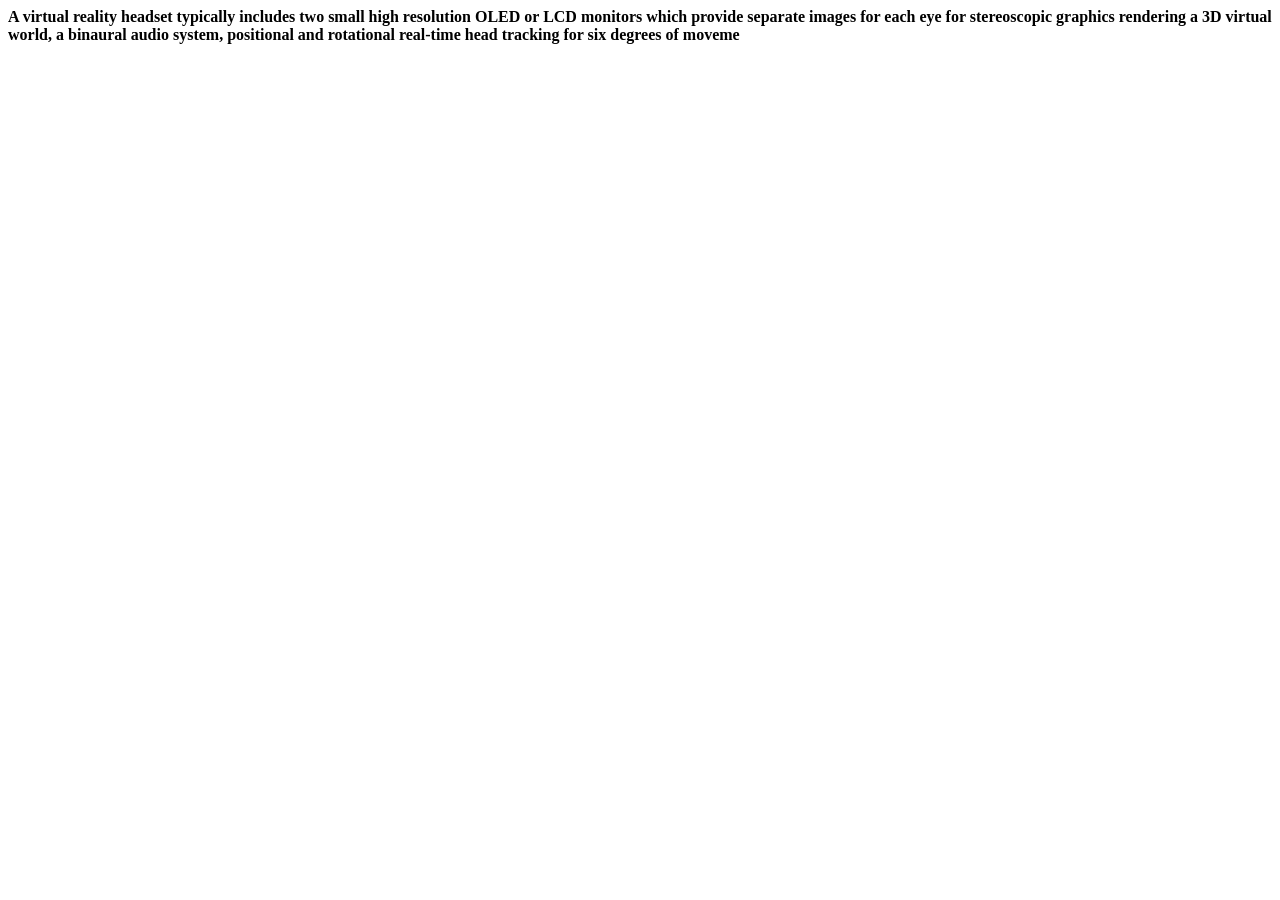
<file: computer.html>
<html>
<head>
<body>

<h4>



A virtual reality headset typically includes two small high resolution OLED or LCD 
monitors which provide separate images for each eye for stereoscopic graphics rendering 
a 3D virtual world, a binaural audio system, positional and rotational real-time head tracking for six degrees of moveme
</h4>
</head>
</body>
</html>
</file>
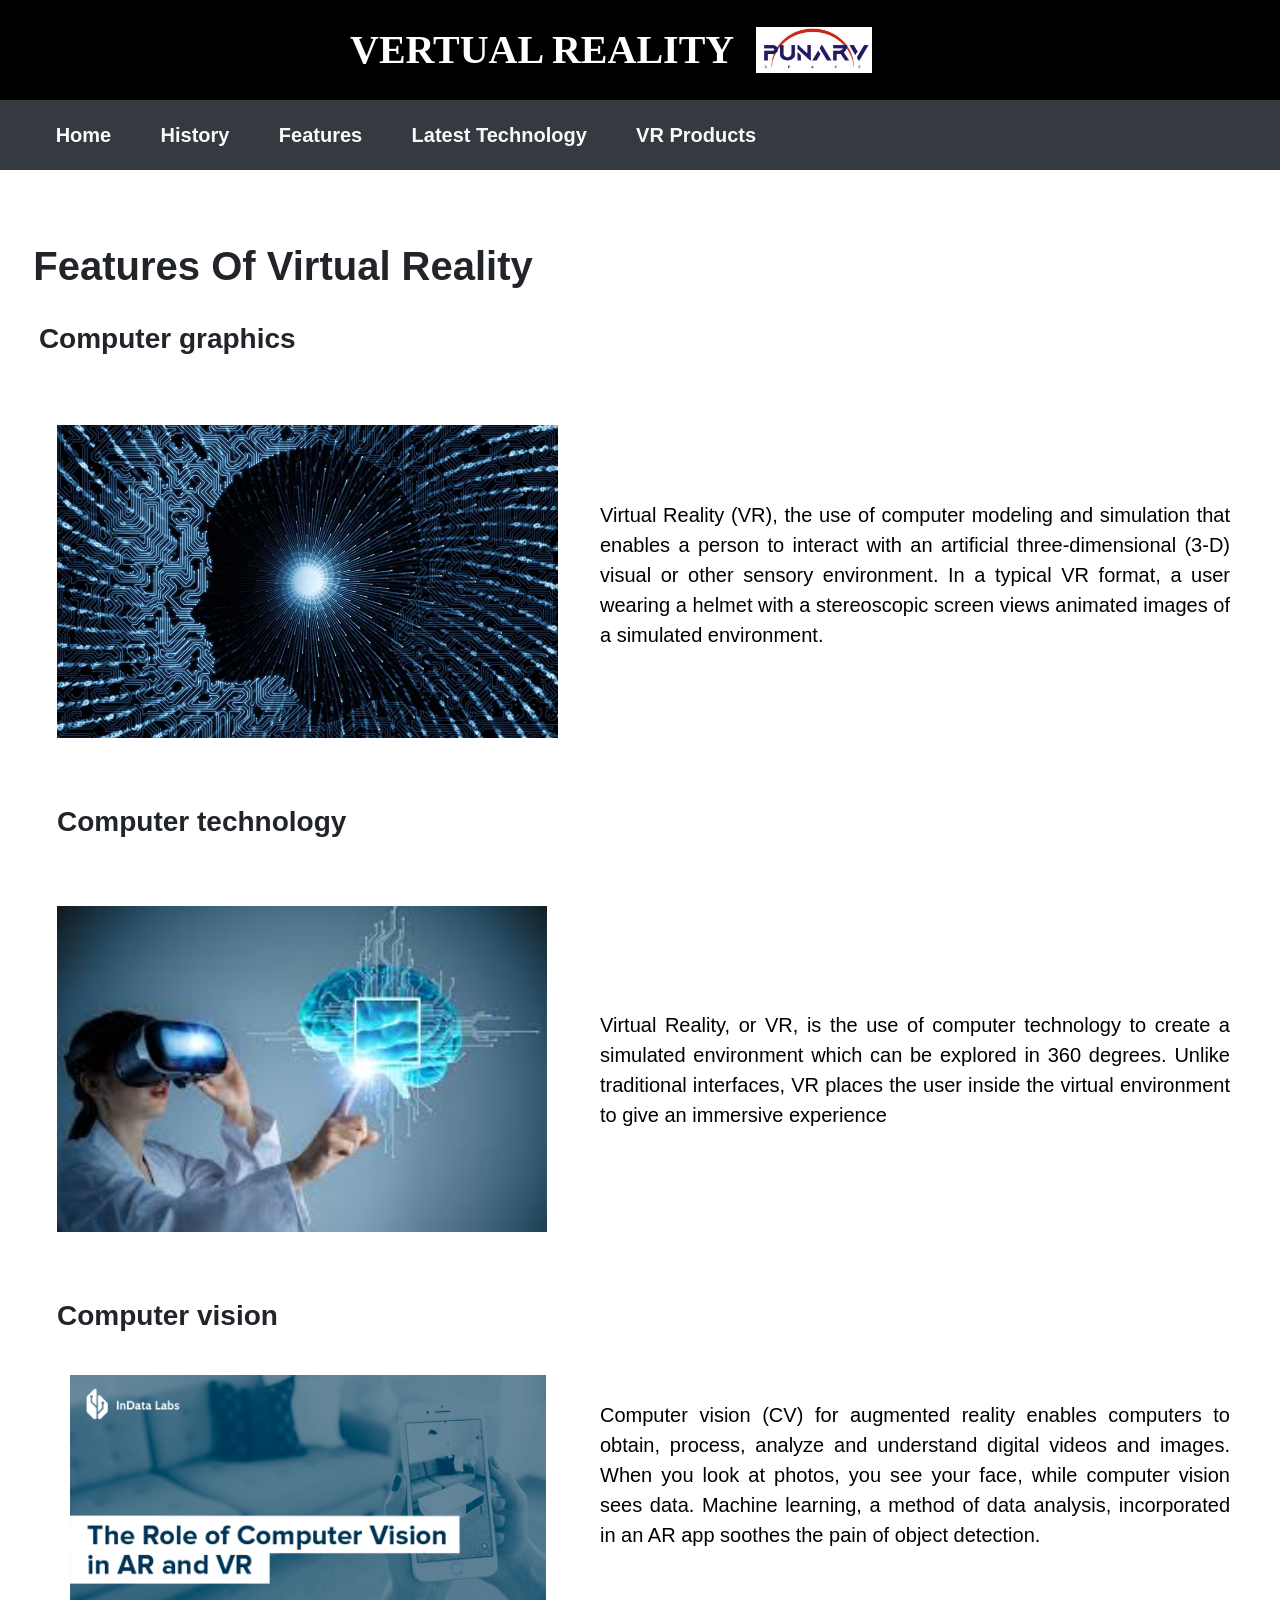
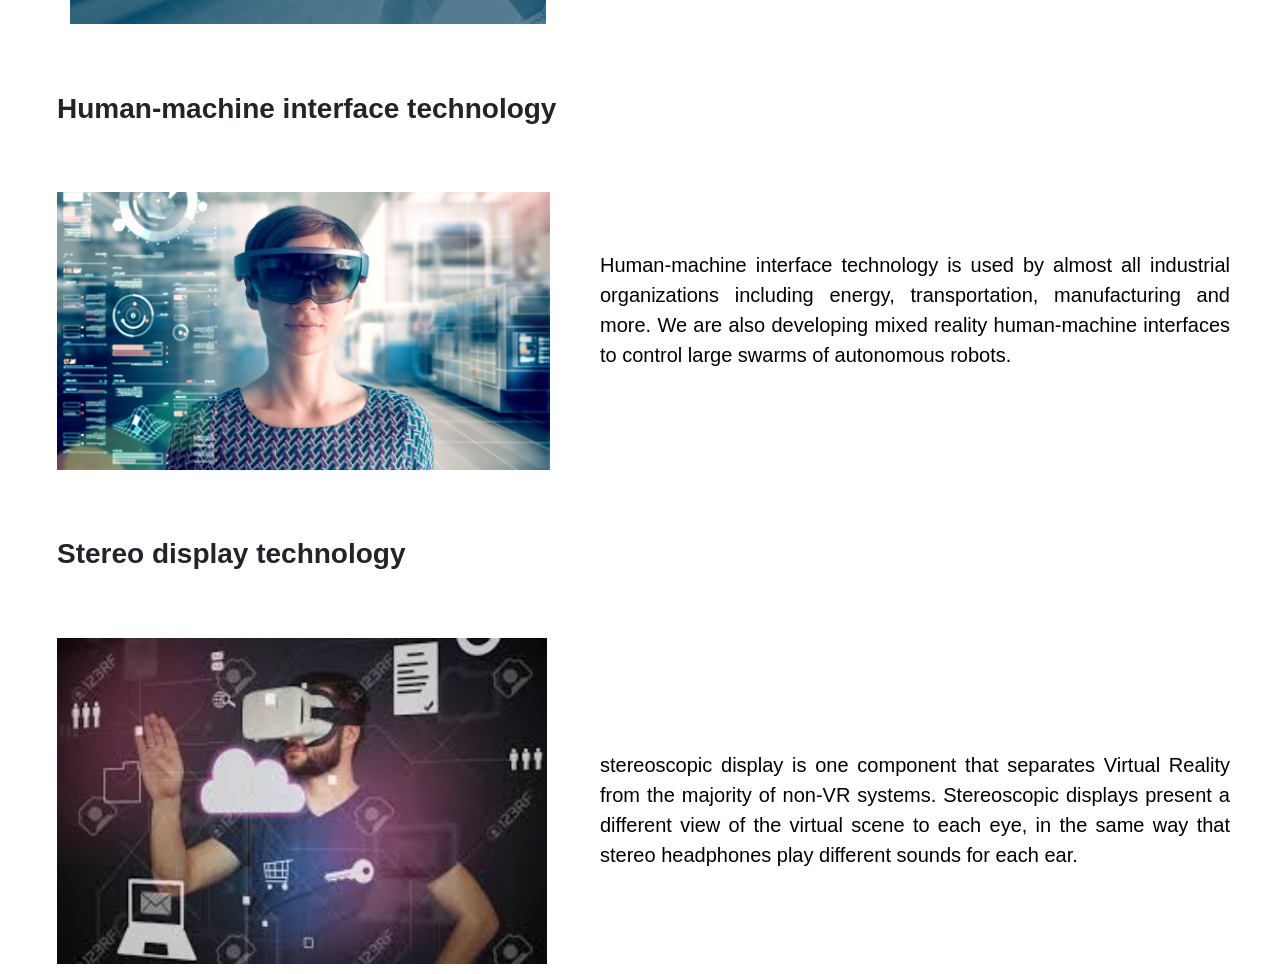
<file: features.html>
<!DOCTYPE html>
<html>
	<head>
	<link rel="stylesheet" href="https://maxcdn.bootstrapcdn.com/bootstrap/4.5.2/css/bootstrap.min.css">

<!-- jQuery library -->
<script src="https://ajax.googleapis.com/ajax/libs/jquery/3.5.1/jquery.min.js"></script>

<!-- Popper JS -->

<!-- Latest compiled JavaScript -->
<script async src="//jsfiddle.net/k23jr7xb/embed/html,css,result/"></script>
<script src="https://maxcdn.bootstrapcdn.com/bootstrap/4.5.2/js/bootstrap.min.js"></script>
<!--<link rel="stylesheet" href="https://cdnjs.cloudflare.com/ajax/libs/font-awesome/4.7.0/css/font-awesome.min.css">
--><link rel="stylesheet" href="design.css">

		<title>Punarvspace Interns</title>
		<meta charset="UTF-8">
		<meta name="viewport" content="width=device-width,initial-scale=1.0">
		
	</head>
	<body>
		<div class="header">
		
		<label id="text" ><b>VERTUAL REALITY</b></label>

			<img id="logo" src="logo1.png" >
			
		
		</div>
		
	
		
	<nav class="navbar navbar-expand-lg sticky bg-dark">
  <div class="container-fluid">
    <!--<a class="active" href="E:\internship\project\vr\index.html">&nbsp&nbsp HOME &nbsp&nbsp</a>
 -->
 <div class="f">
	<div class="collapse navbar-collapse" id="navbarNavDropdown">
      <ul class="navbar-nav">
        <li class="nav-item">
          <a class="nav-link text-light" href="index.html">&nbsp&nbsp Home
		  &nbsp&nbsp </a>
        </li>
        <li class="nav-item">
          <a class="nav-link text-light" href="history.html">&nbsp&nbsp History
		  &nbsp&nbsp </a>
        </li>
        <li class="nav-item">
          <a class="nav-link text-light" href="features.html">&nbsp&nbsp 
		Features &nbsp&nbsp</a>
        </li>
		<a class="nav-link text-light " aria-current="page" href="latest.html">		
		  &nbsp&nbsp Latest Technology &nbsp&nbsp</a>
        </li>
         <li class="nav-item">
          <a class="nav-link text-light" href="products.html">&nbsp&nbsp VR Products
		  &nbsp&nbsp</a>
        </li>
  &nbsp&nbsp&nbsp&nbsp&nbsp&nbsp&nbsp&nbsp&nbsp&nbsp&nbsp&nbsp&nbsp&nbsp&nbsp&nbsp&nbsp&nbsp&nbsp&nbsp&nbsp&nbsp&nbsp&nbsp&nbsp&nbsp&nbsp&nbsp
  &nbsp&nbsp&nbsp&nbsp
    &nbsp&nbsp<a href="#" class="fa fa-twitter"></a>&nbsp&nbsp
   &nbsp&nbsp<a href="#" class="fa fa-facebook"></a>&nbsp&nbsp
	&nbsp&nbsp<a href="#" class="fa fa-google"></a>&nbsp&nbsp
	&nbsp&nbsp<a href="#" class="fa fa-youtube"></a>&nbsp&nbsp
	&nbsp&nbsp<a href="#" class="fa fa-linkedin"></a>&nbsp&nbsp
	
</div>
</div>
</div>
</nav>


<div class="hesdfont">
<br><br><br>
<div>
<h1><b>&nbsp&nbsp Features Of Virtual Reality</b></h1>
<br>
<h3><b>&nbsp&nbsp&nbsp&nbsp Computer graphics</b></h3>
<div class="row">
  <div class="column ">
    &nbsp&nbsp <img src="p1.png" alt="" style="width:100%; margin-top:35px;" >
<div style="position:absolute; left:600px; top:500px;">
	<div class="feature1">
	<p style="font-size:20px;">Virtual Reality (VR), the use of computer modeling and simulation that enables 
	a person to interact with an artificial three-dimensional (3-D) visual or other sensory environment. 
	In a typical VR format, a user wearing a helmet with 
	a stereoscopic screen views animated images of a simulated environment.</p>
</div>
</div>
	</div> 

<h3><b><br>
<br>Computer technology</h3></b>

  <div class="column ">
    &nbsp&nbsp <img src="p2.png" alt="" style="width:170%; margin-top:35px;" >
<div style="position:absolute; left:600px; top:1010px;">
	<div class="feature1">
	<p>Virtual Reality, or VR, is the use of computer technology to create a simulated
	environment which can be explored in 360 degrees. 
	Unlike traditional interfaces, VR places the user inside the virtual environment to give an immersive experience</p>
</div>
</div>
</div>


<h3><b><br>
<br>Computer vision</h3></b>

  <div class="column ">
    &nbsp&nbsp <img src="p3.png" alt="" style="width:95%; margin-top:35px;" >
<div style="position:absolute; left:600px; top:1400px;">
	<div class="feature1">
	<p>Computer vision (CV) for augmented reality enables 
		computers to obtain, 
	process, analyze and understand digital videos and images. 
	When you look at photos, you see your face, while computer vision sees data. 
	Machine learning, a method of data analysis, incorporated in an AR app soothes 
	the pain of object detection.</p>
</div>
</div>
</div>

<h3><b><br>
<br>Human-machine interface technology</h3></b>

  <div class="column ">
    &nbsp&nbsp <img src="p4.png" alt="" style="width:100%; margin-top:35px;" >
<div style="position:absolute; left:600px; top:1850px;">
	<div class="feature1">
	<p>Human-machine interface technology is used by almost all industrial organizations including energy,
	transportation, manufacturing and more. We are also developing mixed reality human-machine interfaces to
	control large swarms of autonomous robots.</p>
</div>
</div>
</div>

<h3><b><br>
<br>Stereo display technology</h3></b>

  <div class="column ">
    &nbsp&nbsp <img src="p5.png" alt="" style="width:170%; margin-top:35px;" >
<div style="position:absolute; left:600px; top:2350px;">
	<div class="feature1">
	<p> stereoscopic display is one component that separates Virtual Reality from 
	the majority of non-VR systems. Stereoscopic displays present a different view of
	the virtual scene to each eye, in the same way that stereo headphones play different sounds for each ear.</p>
</div>
</div>
</div>
</div>
</div>

<style>
	.row {
	  flex-wrap: wrap;
	  flex-wrap: wrap;
	  padding: 0 47px;
	  margin:10px;
	  margin-bottom:10px;
	  width:595px;
	  
	}
	</style>

</head> 
</body>
</html>
</file>
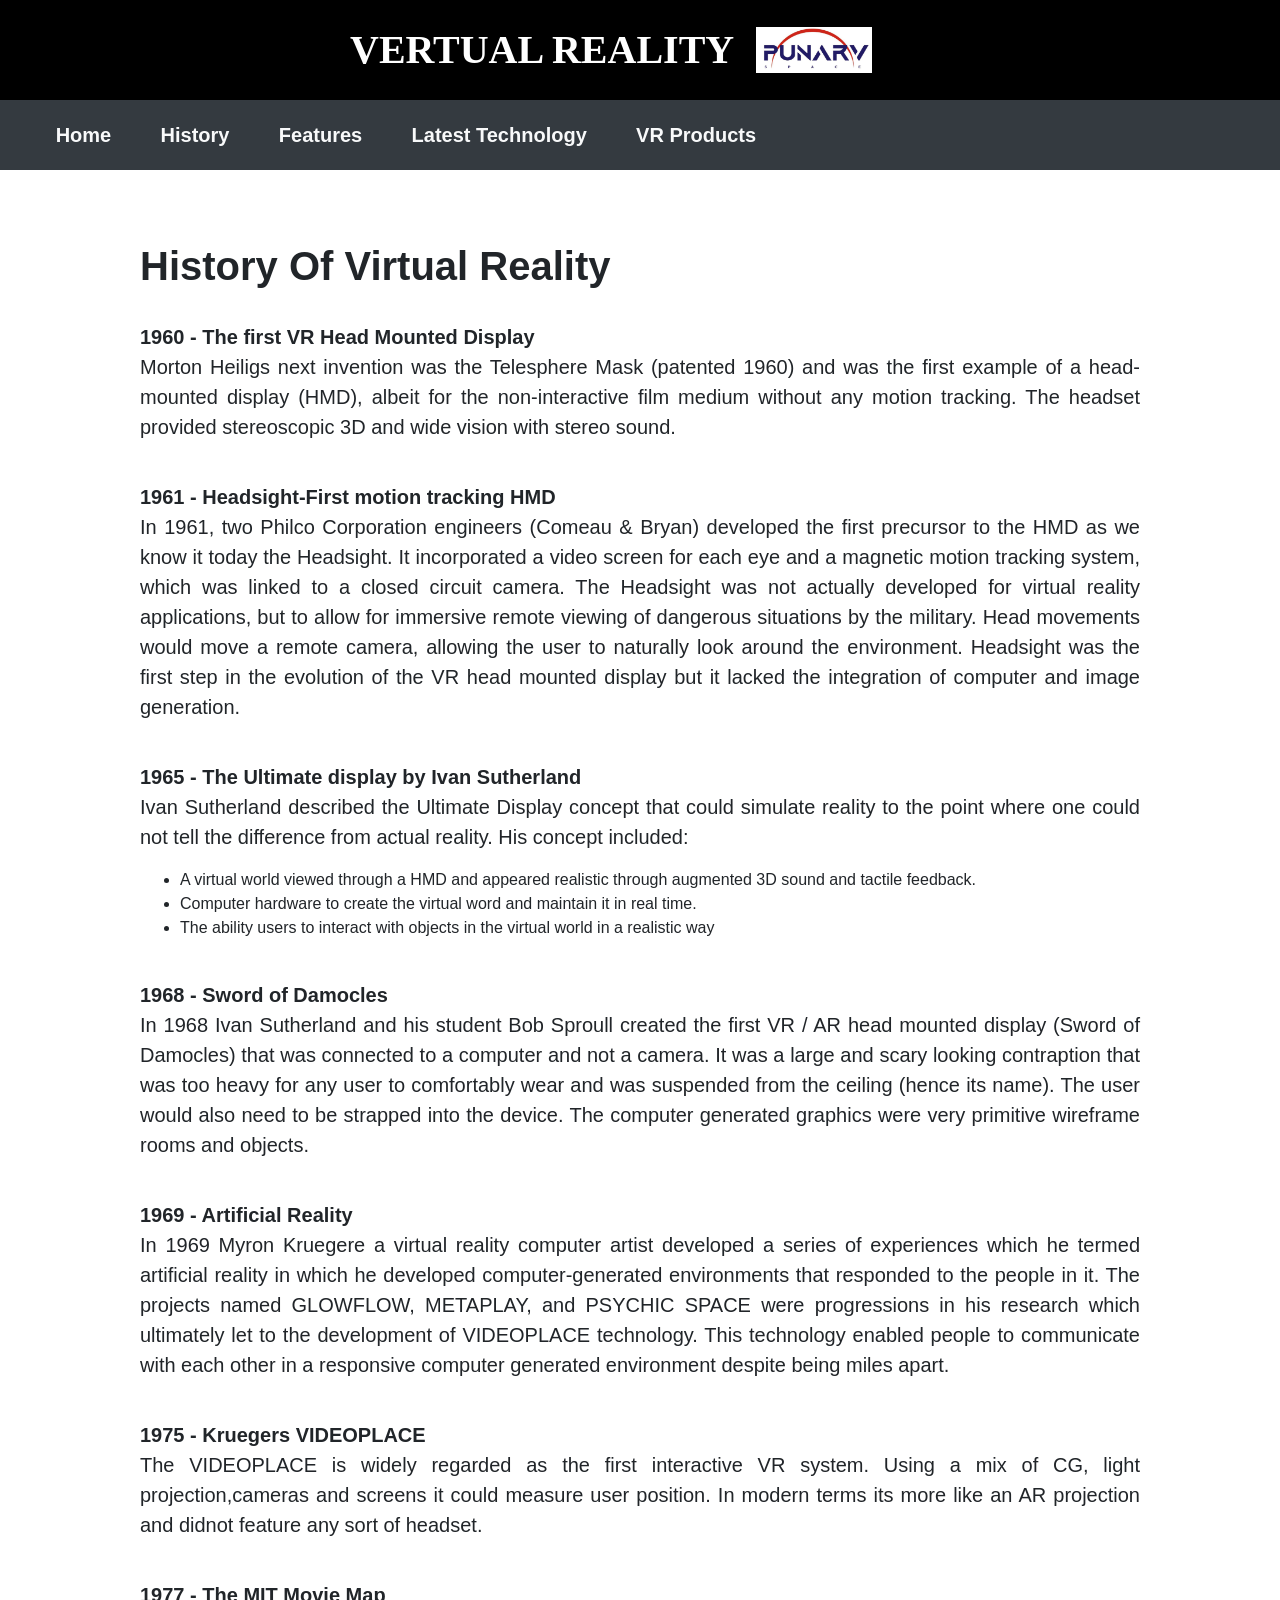
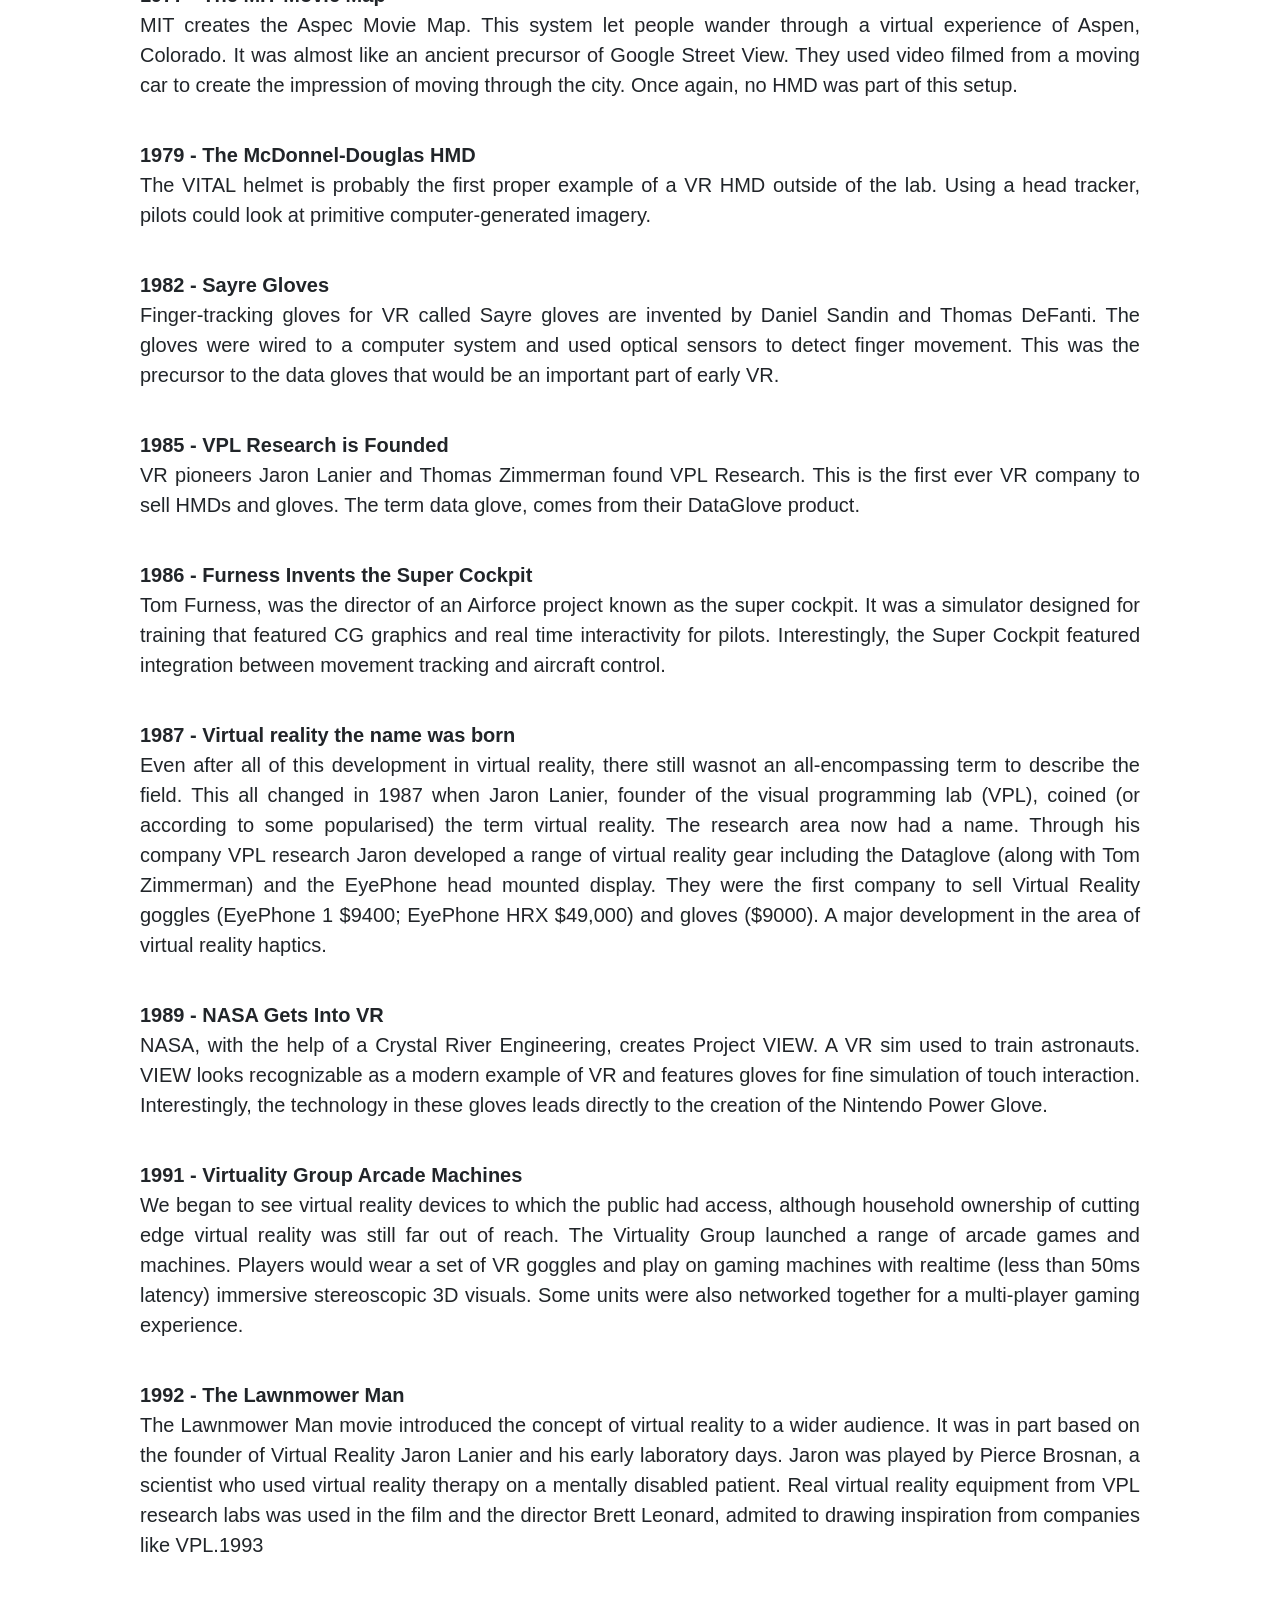
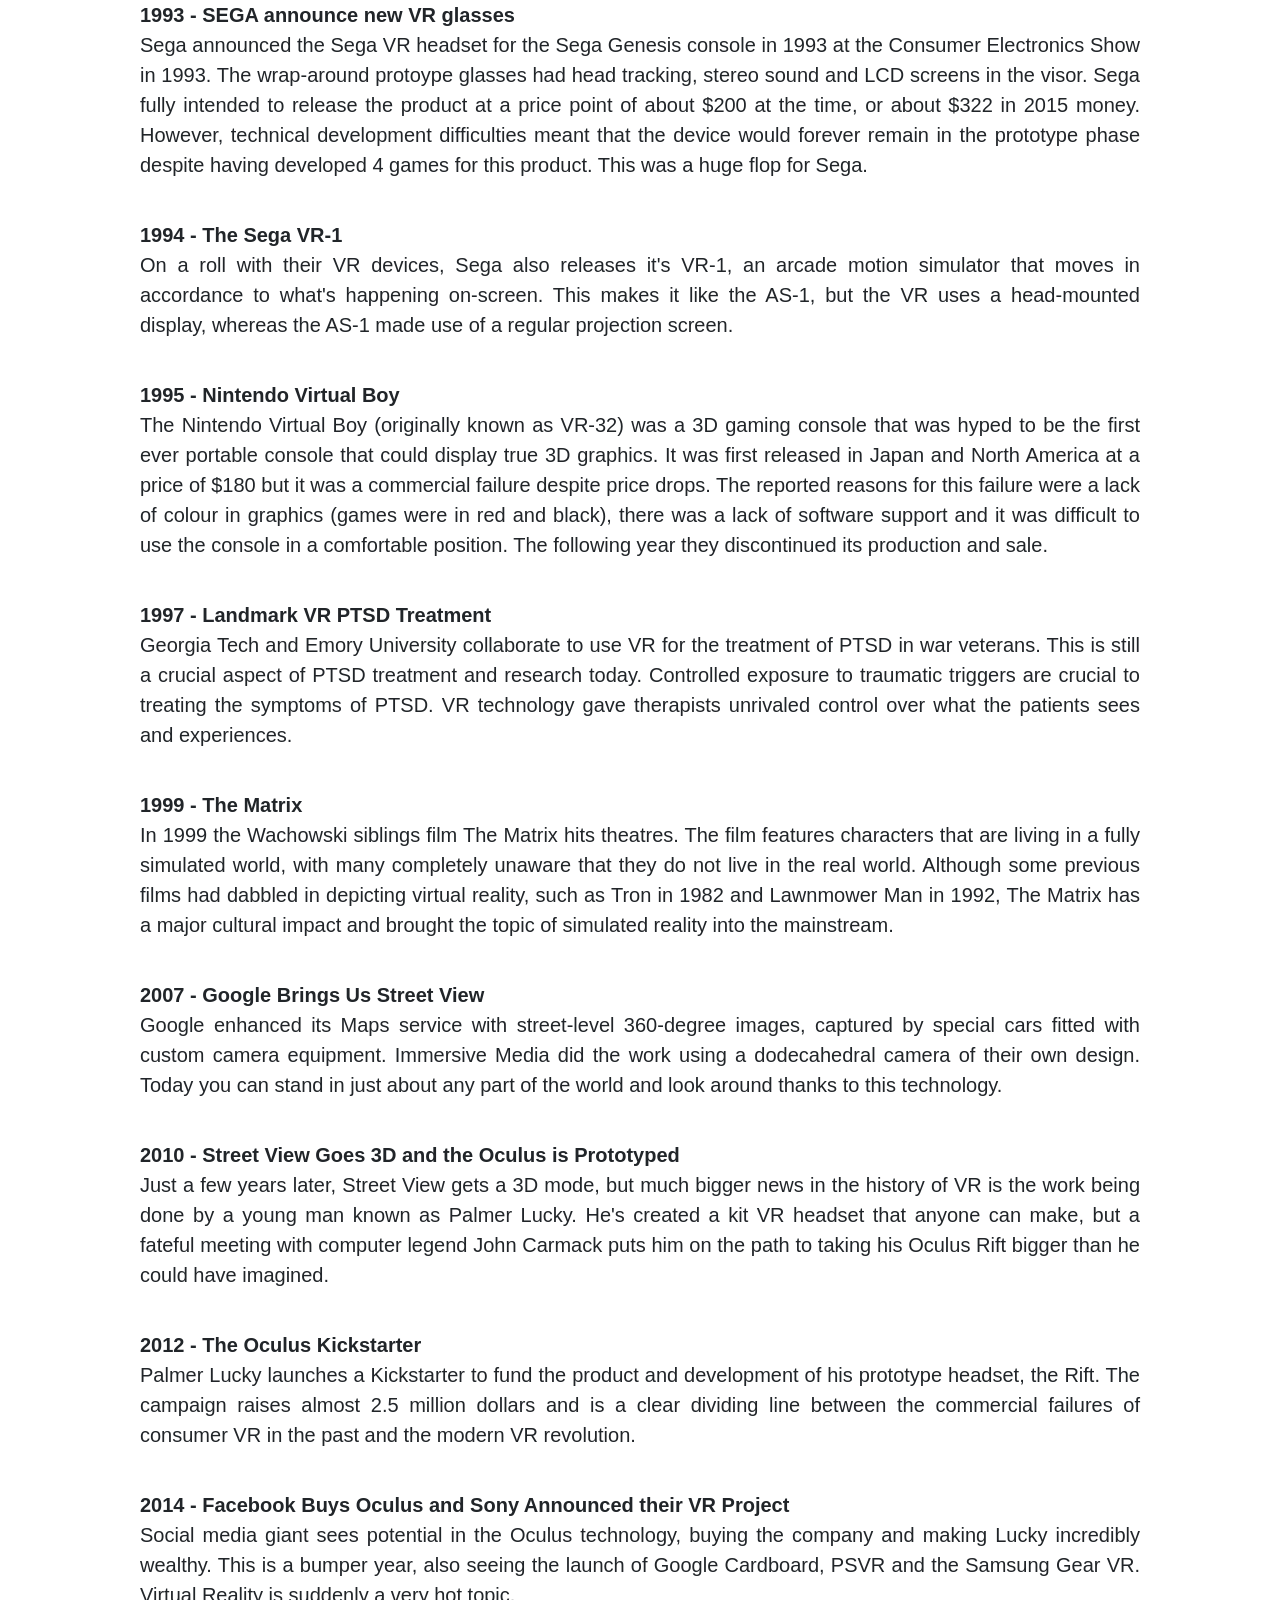
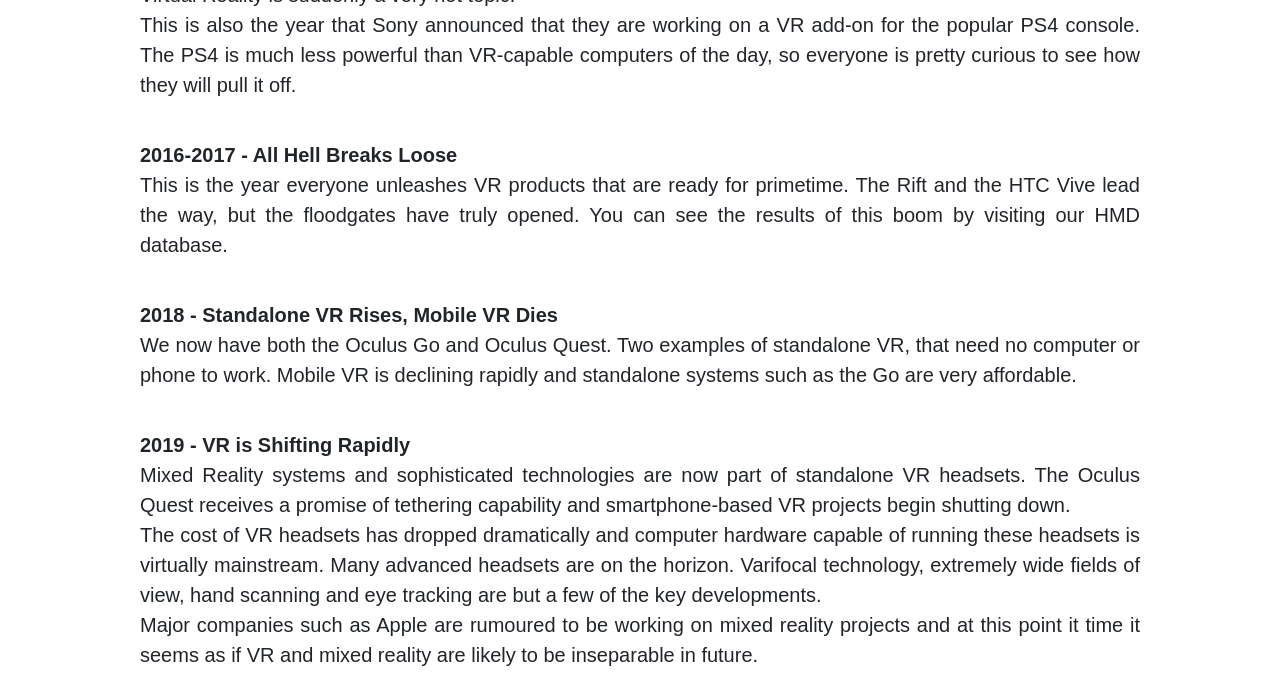
<file: history.html>
<!DOCTYPE html>
<html>
	<head>
	<link rel="stylesheet" href="https://maxcdn.bootstrapcdn.com/bootstrap/4.5.2/css/bootstrap.min.css">

<!-- jQuery library -->
<script src="https://ajax.googleapis.com/ajax/libs/jquery/3.5.1/jquery.min.js"></script>

<!-- Popper JS -->

<!-- Latest compiled JavaScript -->
<script async src="//jsfiddle.net/k23jr7xb/embed/html,css,result/"></script>
<script src="https://maxcdn.bootstrapcdn.com/bootstrap/4.5.2/js/bootstrap.min.js"></script>
<!--<link rel="stylesheet" href="https://cdnjs.cloudflare.com/ajax/libs/font-awesome/4.7.0/css/font-awesome.min.css">-->
<link rel="stylesheet" href="design.css">

		<title>Punarvspace Interns</title>
		<meta charset="UTF-8">
		<meta name="viewport" content="width=device-width,initial-scale=1.0">
	
	</head>
	<body>
		<div class="header">
		
		<label id="text" ><b>VERTUAL REALITY</b></label>

			<img id="logo" src="logo1.png" >
			
		
		</div>
	
		
	
	<nav class="navbar navbar-expand-lg sticky bg-dark">
  <div class="container-fluid">
    <!--<a class="active" href="E:\internship\project\vr\index.html">&nbsp&nbsp HOME &nbsp&nbsp</a>-->
	
 <div class="f">
	<div class="collapse navbar-collapse" id="navbarNavDropdown">
	
      <ul class="navbar-nav">
        <li class="nav-item">
		<li class="nav-item">
          <a class="nav-link text-light" href="index.html">&nbsp&nbsp Home
		  &nbsp&nbsp </a>
        </li>
        <li class="nav-item">
          <a class="nav-link text-light" href="history.html">&nbsp&nbsp History
		  &nbsp&nbsp </a>
        </li>
        <li class="nav-item">
          <a class="nav-link text-light" href="features.html">&nbsp&nbsp 
		Features &nbsp&nbsp</a>
        </li>
		<a class="nav-link text-light " aria-current="page" href="latest.html">		
		  &nbsp&nbsp Latest Technology &nbsp&nbsp</a>
        </li>
         <li class="nav-item">
          <a class="nav-link text-light" href="products.html">&nbsp&nbsp VR Products
		  &nbsp&nbsp</a>
        </li>
  &nbsp&nbsp&nbsp&nbsp&nbsp&nbsp&nbsp&nbsp&nbsp&nbsp&nbsp&nbsp&nbsp&nbsp&nbsp&nbsp&nbsp&nbsp&nbsp&nbsp&nbsp&nbsp&nbsp&nbsp&nbsp&nbsp&nbsp&nbsp
  &nbsp&nbsp&nbsp&nbsp
    &nbsp&nbsp<a href="#" class="fa fa-twitter"></a>&nbsp&nbsp
   &nbsp&nbsp<a href="#" class="fa fa-facebook"></a>&nbsp&nbsp
	&nbsp&nbsp<a href="#" class="fa fa-google"></a>&nbsp&nbsp
	&nbsp&nbsp<a href="#" class="fa fa-youtube"></a>&nbsp&nbsp
	&nbsp&nbsp<a href="#" class="fa fa-linkedin"></a>&nbsp&nbsp
	
</div>
</div>
</div>
</nav>
<div class="VR">
<br><br><br>
<div>
<h1><b>History Of Virtual Reality</b></h1>

<br>
<p style="font-size:20px;"> <b>1960 -  The first VR Head Mounted Display</b>
<br>Morton Heiligs next invention was the Telesphere Mask 
(patented 1960) and was the first example of a head-mounted display (HMD), 
albeit for the non-interactive film medium without any motion tracking. 
The headset provided stereoscopic 3D and wide vision with stereo sound.</p>
<br>
<p style="font-size:20px;"> <b> 1961 - Headsight-First motion tracking HMD</b>
<br>In 1961, two Philco Corporation engineers (Comeau & Bryan) developed the first precursor to 
the HMD as we know it today the Headsight. It incorporated a video screen for each eye and a
 magnetic motion tracking system, which was linked to a closed circuit camera. 
 The Headsight was not actually developed for virtual reality applications,
 but to allow for immersive remote viewing of dangerous situations by the military. 
 Head movements would move a remote camera, allowing the user to naturally look around the environment.
 Headsight was the first step in the evolution of the VR head mounted display but it lacked the integration 
 of computer and image generation.</p>
 <br>
<p style="font-size:20px;"> <b>1965 -  The Ultimate display by Ivan Sutherland</b>
<br>Ivan Sutherland described the Ultimate Display concept that could simulate reality
 to the point where one could not tell the difference from actual reality. His concept included:
 <ul>
<li>A virtual world viewed through a HMD and appeared realistic through augmented 3D sound and tactile feedback.</li>
<li>Computer hardware to create the virtual word and maintain it in real time.</li>
<li>The ability users to interact with objects in the virtual world in a realistic way</li>
</ul>
</p>

<br>
<p style="font-size:20px;"> <b>1968 - Sword of Damocles</b>
<br>In 1968 Ivan Sutherland and his student Bob Sproull created the first VR / AR
 head mounted display (Sword of Damocles) that was connected to a computer and not a camera. 
 It was a large and scary looking contraption that was too heavy for any user to comfortably 
 wear and was suspended from the ceiling (hence its name). The user would also need to be strapped into the device. 
 The computer generated graphics were very primitive wireframe rooms and objects.</p>

<br>
<p style="font-size:20px;"> <b>1969 - Artificial Reality</b>
<br>In 1969 Myron Kruegere a virtual reality computer artist developed a series of experiences which he termed artificial reality
 in which he developed computer-generated environments that responded to the people in it.
 The projects named GLOWFLOW, METAPLAY, and PSYCHIC SPACE were progressions in his research which ultimately let to
 the development of VIDEOPLACE technology. This technology enabled people to communicate with each other in a responsive 
 computer generated environment despite being miles apart.</p>

 <br>
<p style="font-size:20px;"> <b>1975 - Kruegers VIDEOPLACE</b>
<br>The VIDEOPLACE is widely regarded as the first interactive VR system. Using a mix of CG, light projection,cameras 
and screens it could measure user position. In modern terms its more like an AR projection and didnot feature any 
sort of headset.</p>

<br>
<p style="font-size:20px;"> <b>1977 - The MIT Movie Map</b>
<br>MIT creates the Aspec Movie Map. This system let people wander through a virtual experience of Aspen, Colorado. It was almost
 like an ancient precursor of Google Street View. They used video filmed from a moving car to create the impression of moving
 through the city. Once again, no HMD was part of this setup.</p>

<br>
<p style="font-size:20px;"> <b>1979 - The McDonnel-Douglas HMD</b>
<br>The VITAL helmet is probably the first proper example of a VR HMD outside of the lab. 
Using a head tracker, pilots could look at primitive computer-generated imagery.</p>

<br>
<p style="font-size:20px;"> <b>1982 - Sayre Gloves</b>
<br> Finger-tracking gloves for VR called Sayre gloves are invented by Daniel Sandin and Thomas DeFanti. The gloves were wired to a
 computer system and used optical sensors to detect finger movement. This was the precursor to the data gloves that would be
 an important part of early VR.</p>

<br>
<p style="font-size:20px;"> <b>1985 - VPL Research is Founded</b>
<br> VR pioneers Jaron Lanier and Thomas Zimmerman found VPL Research. This is the first ever VR company to sell HMDs and gloves. 
The term data glove, comes from their DataGlove product.</p>

<br>
<p style="font-size:20px;"> <b>1986  - Furness Invents the Super Cockpit</b>
<br>Tom Furness, was the director of an Airforce project known as the super cockpit. It was a simulator designed for training that 
featured CG graphics and real time interactivity for pilots. Interestingly, the Super Cockpit featured integration between
 movement tracking and aircraft control.</p>

<br>
<p style="font-size:20px;"> <b>1987 - Virtual reality the name was born</b>
<br>Even after all of this development in virtual reality, there still wasnot an all-encompassing term to describe the field. 
This all changed in 1987 when Jaron Lanier, founder of the visual programming lab (VPL), coined (or according to some 
popularised) the term virtual reality. The research area now had a name. Through his company VPL research Jaron developed 
a range of virtual reality gear including the Dataglove (along with Tom Zimmerman) and the EyePhone head mounted display. 
They were the first company to sell Virtual Reality goggles (EyePhone 1 $9400; EyePhone HRX $49,000) and gloves ($9000).
 A major development in the area of virtual reality haptics.</p>

<br>
<p style="font-size:20px;"> <b>1989 - NASA Gets Into VR</b>
<br>NASA, with the help of a Crystal River Engineering, creates Project VIEW. A VR sim used to train astronauts.
 VIEW looks recognizable as a modern example of VR and features gloves for fine simulation of touch interaction.
 Interestingly, the technology in these gloves leads directly to the creation of the Nintendo Power Glove.</p>
 
<br>
<p style="font-size:20px;"> <b>1991 - Virtuality Group Arcade Machines</b>
<br>We began to see virtual reality devices to which the public had access, although household ownership of cutting
edge virtual reality was still far out of reach. The Virtuality Group launched a range of arcade games and machines.
 Players would wear a set of VR goggles and play on gaming machines with realtime (less than 50ms latency) immersive 
 stereoscopic 3D visuals. Some units were also networked together for a multi-player gaming experience.</p>
 
 <br>
<p style="font-size:20px;"> <b>1992 - The Lawnmower Man</b>
<br>The Lawnmower Man movie introduced the concept of virtual reality to a wider audience. It was in part based on the
 founder of Virtual Reality Jaron Lanier and his early laboratory days. Jaron was played by Pierce Brosnan, a scientist
 who used virtual reality therapy on a mentally disabled patient. Real virtual reality equipment from VPL research labs 
 was used in the film and the director Brett Leonard, admited to drawing inspiration from companies like VPL.1993 </p>

 <br>
<p style="font-size:20px;"> <b>1993 - SEGA announce new VR glasses</b>
<br>Sega announced the Sega VR headset for the Sega Genesis console in 1993 at the Consumer Electronics Show in 1993.
 The wrap-around protoype glasses had head tracking, stereo sound and LCD screens in the visor.
 Sega fully intended to release the product at a price point of about $200 at the time, or about $322 in 2015 money.
 However, technical development difficulties meant that the device would forever remain in the prototype phase despite 
 having developed 4 games for this product. This was a huge flop for Sega. </p>

 <br>
<p style="font-size:20px;"> <b>1994 - The Sega VR-1</b>
<br>On a roll with their VR devices, Sega also releases it's VR-1, an arcade motion simulator that moves in accordance 
to what's happening on-screen. This makes it like the AS-1, but the VR uses a head-mounted display,
 whereas the AS-1 made use of a regular projection screen. </p>
 
 <br>
<p style="font-size:20px;"> <b>1995 - Nintendo Virtual Boy</b>
<br>The Nintendo Virtual Boy (originally known as VR-32) was a 3D gaming console that was hyped to be the first ever
 portable console that could display true 3D graphics. It was first released in Japan and North America at a price 
 of $180 but it was a commercial failure despite price drops. The reported reasons for this failure were a lack of
 colour in graphics (games were in red and black), there was a lack of software support and it was difficult to use 
 the console in a comfortable position. The following year they discontinued its production and sale. </p>
 
 <br>  
<p style="font-size:20px;"> <b>1997 - Landmark VR PTSD Treatment</b>
<br>Georgia Tech and Emory University collaborate to use VR for the treatment of PTSD in war veterans.
 This is still a crucial aspect of PTSD treatment and research today. Controlled exposure to traumatic
 triggers are crucial to treating the symptoms of PTSD. VR technology gave therapists unrivaled control 
 over what the patients sees and experiences. </p>

 
 <br>
<p style="font-size:20px;"> <b>1999 - The Matrix</b>
<br>In 1999 the Wachowski siblings film The Matrix hits theatres. The film features characters that
 are living in a fully simulated world, with many completely unaware that they do not live in the 
 real world. Although some previous films had dabbled in depicting virtual reality, such as Tron in
 1982 and Lawnmower Man in 1992, The Matrix has a major cultural impact and brought the topic of simulated reality 
 into the mainstream. </p>

<br>
<p style="font-size:20px;"> <b>2007 - Google Brings Us Street View</b>
<br>Google enhanced its Maps service with street-level 360-degree images, captured by special cars fitted with 
custom camera equipment. Immersive Media did the work using a dodecahedral camera of their own design.
 Today you can stand in just about any part of the world and look around thanks to this technology. </p>


<br>
<p style="font-size:20px;"> <b>2010 - Street View Goes 3D and the Oculus is Prototyped</b>
<br>Just a few years later, Street View gets a 3D mode, but much bigger news in the history 
of VR is the work being done by a young man known as Palmer Lucky. He's created a kit VR 
headset that anyone can make, but a fateful meeting with computer legend John Carmack puts him 
on the path to taking his Oculus Rift bigger than he could have imagined. </p>

<br>
<p style="font-size:20px;"> <b>2012 - The Oculus Kickstarter</b>
<br>
Palmer Lucky launches a Kickstarter to fund the product and development of his prototype headset, 
the Rift. The campaign raises almost 2.5 million dollars and is a clear dividing line between the
 commercial failures of consumer VR in the past and the modern VR revolution. </p>
 
 <br>
<p style="font-size:20px;"> <b>2014 - Facebook Buys Oculus and Sony Announced their VR Project</b>
<br>Social media giant sees potential in the Oculus technology, buying the company and making Lucky incredibly wealthy.
 This is a bumper year, also seeing the launch of Google Cardboard, PSVR and the Samsung Gear VR.
 Virtual Reality is suddenly a very hot topic.
 <br>This is also the year that Sony announced that they are working on a VR add-on for the popular PS4 console. 
The PS4 is much less powerful than VR-capable computers of the day, so everyone is pretty curious to see how they will pull
 it off.
</p>
 
 <br>
<p style="font-size:20px;"> <b>2016-2017 - All Hell Breaks Loose</b>
<br>This is the year everyone unleashes VR products that are ready for primetime. The Rift and the HTC Vive lead the way,
 but the floodgates have truly opened. You can see the results of this boom by visiting our HMD database. </p>

 <br>
<p style="font-size:20px;"> <b>2018 - Standalone VR Rises, Mobile VR Dies</b>
<br>We now have both the Oculus Go and Oculus Quest. Two examples of standalone VR, that need no computer or phone to work.
 Mobile VR is declining rapidly and standalone systems such as the Go are very affordable. </p>

 <br>
<p style="font-size:20px;"> <b>2019 - VR is Shifting Rapidly</b>
<br>Mixed Reality systems and sophisticated technologies are now part of standalone VR headsets. 
The Oculus Quest receives a promise of tethering capability and smartphone-based VR projects begin shutting down.
<br>The cost of VR headsets has dropped dramatically and computer hardware capable of running these headsets
 is virtually mainstream. Many advanced headsets are on the horizon. Varifocal technology, extremely wide fields of view, hand scanning and eye tracking are but a few of the key developments.
<br>Major companies such as Apple are rumoured to be working on mixed reality projects and at this point it time it
 seems as if VR and mixed reality are likely to be inseparable in future. </p>
</div>

</div>



</head> 
</body>
</html>
</file>
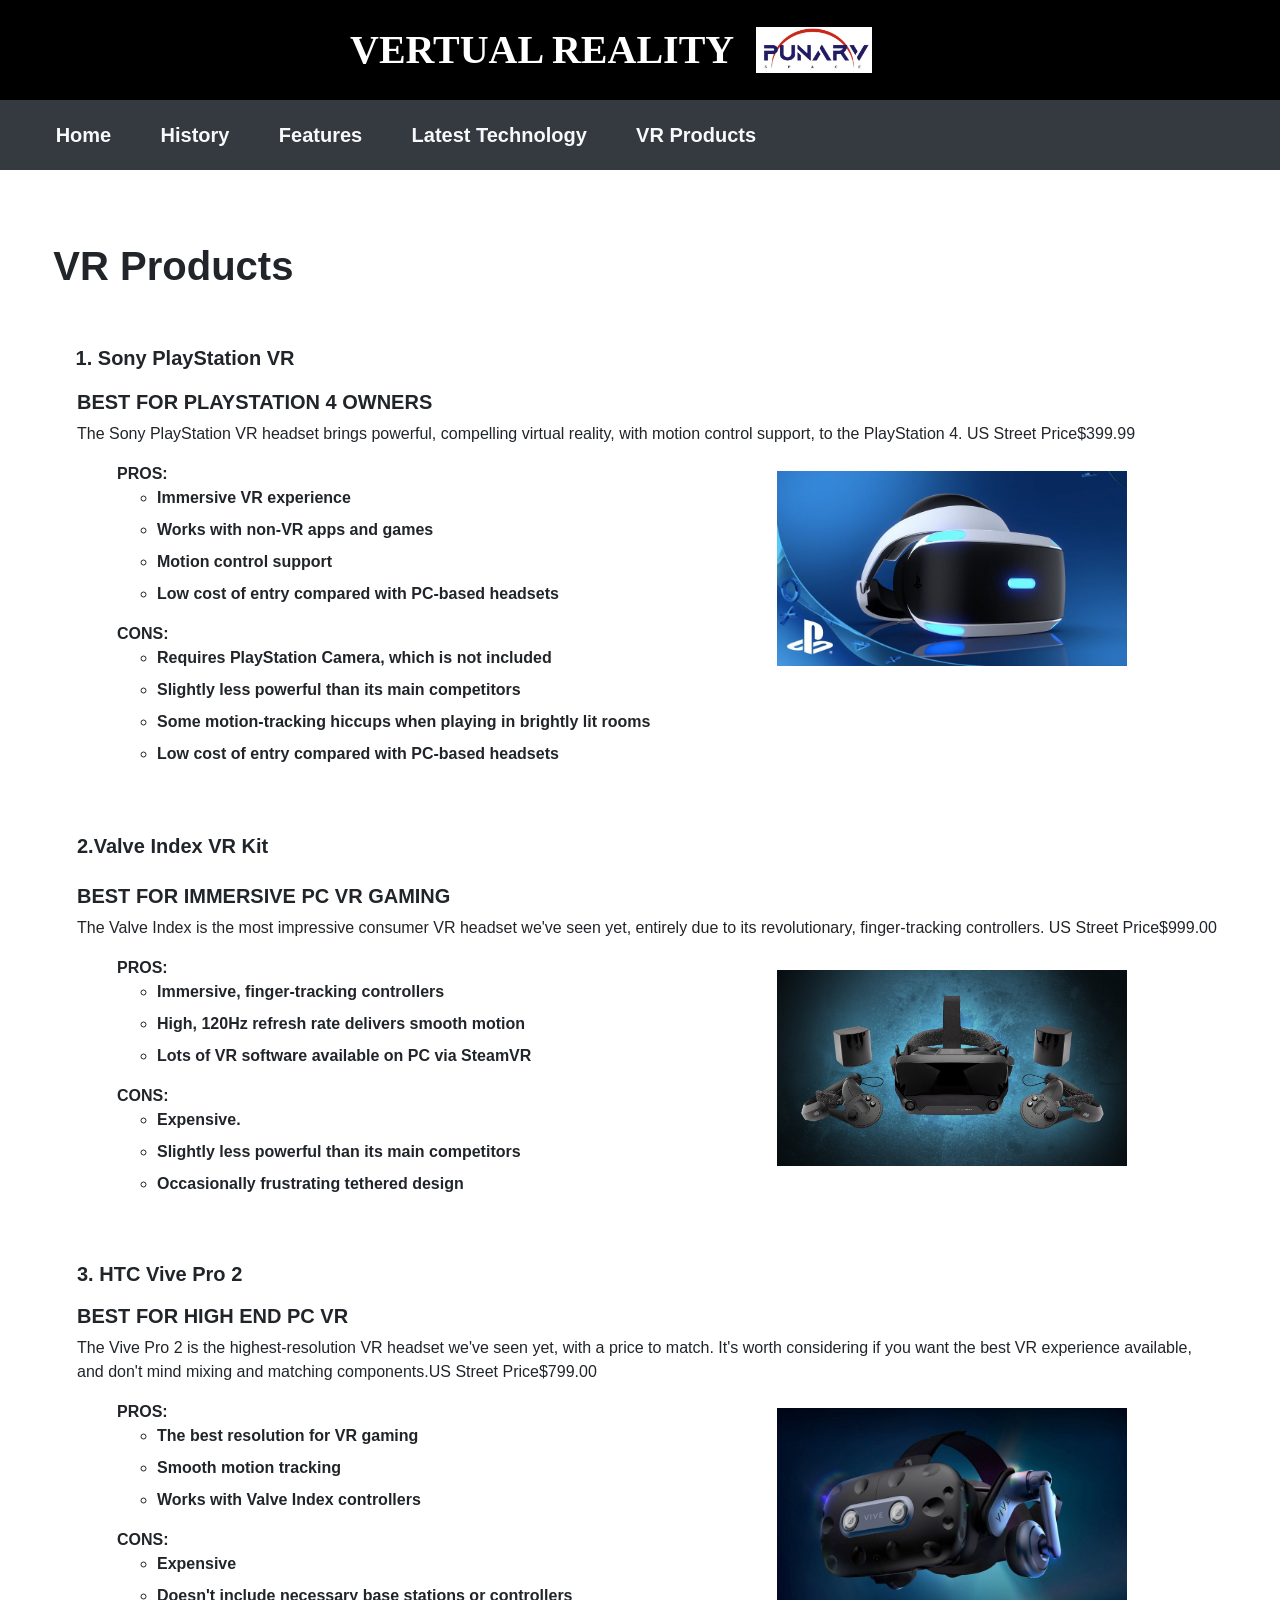
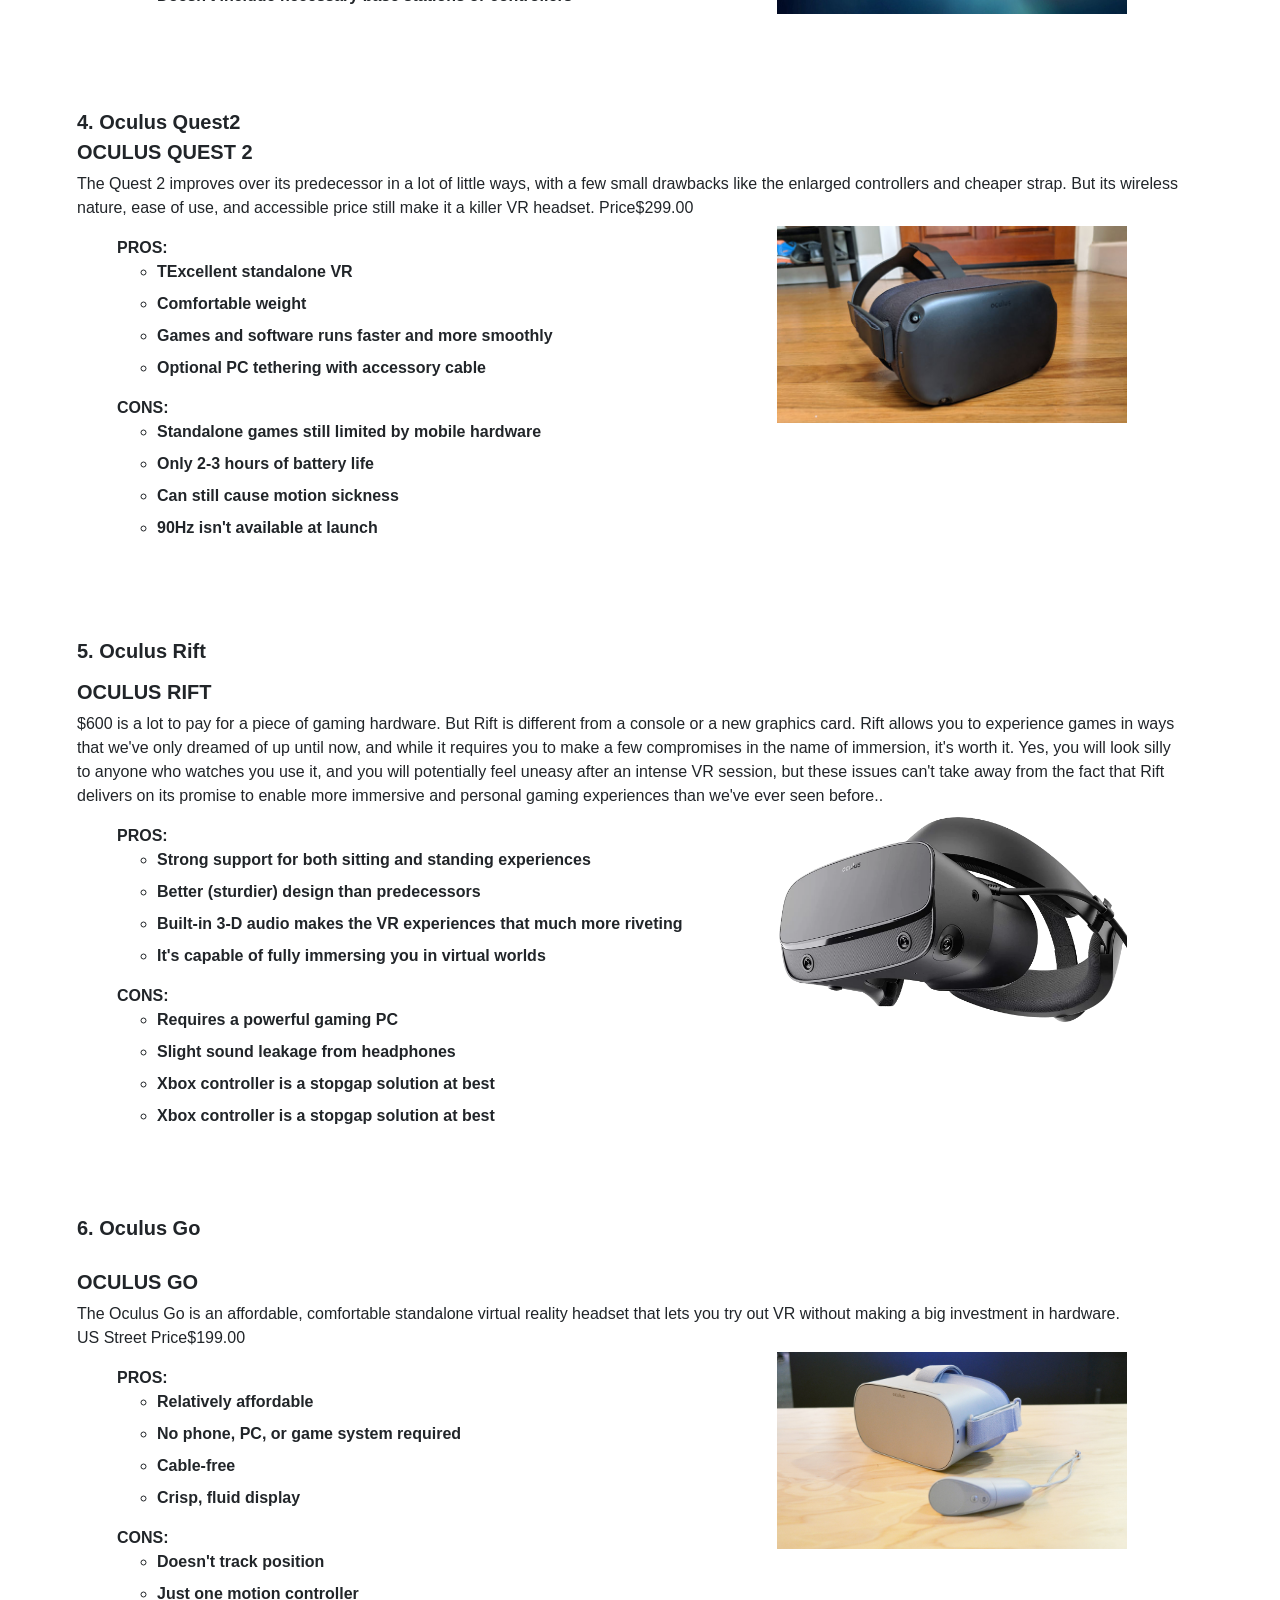
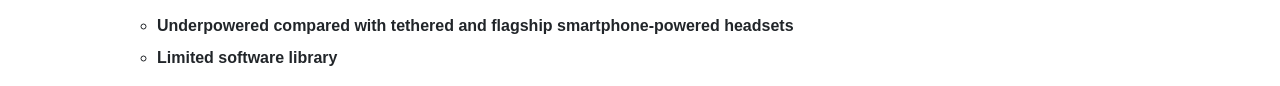
<file: products.html>
<!DOCTYPE html>
<html>
	<head>
	<link rel="stylesheet" href="https://maxcdn.bootstrapcdn.com/bootstrap/4.5.2/css/bootstrap.min.css">

<!-- jQuery library -->
<script src="https://ajax.googleapis.com/ajax/libs/jquery/3.5.1/jquery.min.js"></script>

<!-- Popper JS -->

<!-- Latest compiled JavaScript -->
<script async src="//jsfiddle.net/k23jr7xb/embed/html,css,result/"></script>
<script src="https://maxcdn.bootstrapcdn.com/bootstrap/4.5.2/js/bootstrap.min.js"></script>
<link rel="stylesheet" href="design.css">

		<title>Punarvspace Interns</title>
		<meta charset="UTF-8">
		<meta name="viewport" content="width=device-width,initial-scale=1.0">
	</head>
	<body>
		<div class="header">
		
		<label id="text" ><b>VERTUAL REALITY</b></label>

			<img id="logo" src="logo1.png" >
			
		
		</div>
		
	<nav class="navbar navbar-expand-lg sticky bg-dark">
  <div class="container-fluid">
  <!--  <a class="active" href="E:\internship\project\vr\index.html">&nbsp&nbsp HOME &nbsp&nbsp</a>
 -->
 <div class="f">
	<div class="collapse navbar-collapse" id="navbarNavDropdown">
      <ul class="navbar-nav">
         <li class="nav-item">
          <a class="nav-link text-light" href="index.html">&nbsp&nbsp Home
		  &nbsp&nbsp </a>
        </li>
        <li class="nav-item">
          <a class="nav-link text-light" href="history.html">&nbsp&nbsp History
		  &nbsp&nbsp </a>
        </li>
        <li class="nav-item">
          <a class="nav-link text-light" href="features.html">&nbsp&nbsp 
		Features &nbsp&nbsp</a>
        </li>
		<a class="nav-link text-light " aria-current="page" href="latest.html">		
		  &nbsp&nbsp Latest Technology &nbsp&nbsp</a>
        </li>
         <li class="nav-item">
          <a class="nav-link text-light" href="products.html">&nbsp&nbsp VR Products
		  &nbsp&nbsp</a>
        </li>
  &nbsp&nbsp&nbsp&nbsp&nbsp&nbsp&nbsp&nbsp&nbsp&nbsp&nbsp&nbsp&nbsp&nbsp&nbsp&nbsp&nbsp&nbsp&nbsp&nbsp&nbsp&nbsp&nbsp&nbsp&nbsp&nbsp&nbsp&nbsp
  &nbsp&nbsp&nbsp&nbsp
    &nbsp&nbsp<a href="#" class="fa fa-twitter"></a>&nbsp&nbsp
   &nbsp&nbsp<a href="#" class="fa fa-facebook"></a>&nbsp&nbsp
	&nbsp&nbsp<a href="#" class="fa fa-google"></a>&nbsp&nbsp
	&nbsp&nbsp<a href="#" class="fa fa-youtube"></a>&nbsp&nbsp
	&nbsp&nbsp<a href="#" class="fa fa-linkedin"></a>&nbsp&nbsp
	
</div>
</div>
</div>
</nav>



 <div class="prod">
<br><br><br>
<h1><b>&nbsp&nbsp VR Products</b></h1>
<br><br>
<h5><b>&nbsp&nbsp&nbsp&nbsp&nbsp&nbsp&nbsp&nbsp&nbsp 1. Sony PlayStation VR</b></h5>
<br>
<div class="row">
  <div class="column ">
    <div class="img">
      
    &nbsp&nbsp <img src="B7.png" alt="" style="width:350px; margin-top:35px;"  >
  </div>
<div style="position:absolute;  top:350px;">
	<p style="font-size:28px;"><h5><B><br>BEST FOR PLAYSTATION 4 OWNERS</B></h5>
The Sony PlayStation VR headset brings powerful, compelling virtual reality, with motion control support, to the PlayStation 4.
US Street Price$399.99
</h5></p>
<dl>
   <ol><dt>PROS:<dt/>
      <ul> <dd><li>Immersive VR experience</li></dd>
       <dd><li>Works with non-VR apps and games</li></dd>
       <dd><li>Motion control support</li></dd>
       <dd><li>Low cost of entry compared with PC-based headsets</li></dd>
	   </ul></ol>
</dl>
<dl>
   <ol><dt>CONS:<dt/>
      <ul> <dd><li>Requires PlayStation Camera, which is not included</li></dd>
       <dd><li>Slightly less powerful than its main competitors</li></dd>
       <dd><li>Some motion-tracking hiccups when playing in brightly lit rooms</li></dd>
       <dd><li>Low cost of entry compared with PC-based headsets</dd>
	   </ul></ol>
</dl>

</div>
	</div> 

<h5><b><br><br><br><br> <br><br><br>2.Valve Index VR Kit</h5></b>
  <div class="column ">
    <div class="img">
    &nbsp&nbsp <img src="B8.jpg" alt="" style="width: 350px; margin-top:80px;" >
    </div>
<div style="position:absolute;  top:820px;">
	<p style="font-size:28px;"><h5> <B><br><br>BEST FOR IMMERSIVE PC VR GAMING</B> </h5>
	The Valve Index is the most impressive consumer VR headset we've seen yet, 
  entirely due to its revolutionary, 
  finger-tracking controllers.
US Street Price$999.00
</p>

<dl>
   <ol><dt>PROS:<dt/>
      <ul><dd><li>Immersive, finger-tracking controllers</li></dd>
       <dd><li>High, 120Hz refresh rate delivers smooth motion</li></dd>
       <dd><li>Lots of VR software available on PC via SteamVR </li></dd>
        </ul></ol>
</dl>
<dl>
   <ol><dt>CONS:<dt/>
      <ul> <dd><li>Expensive.</li></dd>
       <dd><li>Slightly less powerful than its main competitors</li></dd>
       <dd><li>Occasionally frustrating tethered design</li></dd>
	   </ul></ol>
</dl>
</div>
</div>

<h5><b><br><br><br>
<br>3.	HTC Vive Pro 2</h3></b>

  <div class="column ">
    <div class="img">
    &nbsp&nbsp <img src="B9.png" alt="" style="width:350px; margin-top:90px;" >
    </div>
<div style="position:absolute;top:1240px;">
  <br>
	<p style="font-size:28px;"><h5><b><br>BEST FOR HIGH END PC VR</b></h5>
	
The Vive Pro 2 is the highest-resolution VR headset we've seen yet, with a price to match. It's worth considering if you want the
best VR experience available,<br> and don't mind mixing and matching components.US Street Price$799.00
</h5></p>

<dl>
   <ol><dt>PROS:<dt/>
      <ul><dd><li>The best resolution for VR gaming</li></dd>
       <dd><li>Smooth motion tracking</li></dd>
       <dd><li>Works with Valve Index controllers</li></dd>
        </ul></ol>
</dl>
<dl>
   <ol><dt>CONS:<dt/>
      <ul> <dd><li>Expensive</li></dd>
       <dd><li>Doesn't include necessary base stations or controllers</li></dd>
	   </ul></ol>

</div>
</div>


<h5><b><br><br><br>
<br>4.	Oculus Quest2</h3></b>

  <div class="column ">
    <div class="img">
    &nbsp&nbsp <img src="B10.png" alt="" style="width:350px; margin-top:60px;" >
    </div>
<div style="position:absolute;  top:1700px;">
	<p style="font-size:28px;"><h5><b><br>OCULUS QUEST 2</b></h5>
    
    The Quest 2 improves over its predecessor in a lot of little 
    ways, with a few small drawbacks like the enlarged controllers and 
    cheaper strap. But its wireless<br> nature, 
    ease of use, and accessible price still make it a killer VR headset. Price$299.00</h5>
</p>
<dl>
  <ol><dt>PROS:<dt/>
     <ul><dd><li>TExcellent standalone VR</li></dd>
      <dd><li>Comfortable weight</li></dd>
      <dd><li>Games and software runs faster and more smoothly</li></dd>
      <dd><li>Optional PC tethering with accessory cable</li></dd>
       </ul></ol>
</dl>
<dl>
  <ol><dt>CONS:<dt/>
     <ul> <dd><li>Standalone games still limited by mobile hardware</li></dd>
      <dd><li>Only 2-3 hours of battery life</li></dd>
      <dd><li>Can still cause motion sickness</li></dd>
      <dd><li>90Hz isn't available at launch</li></dd>
    </ul></ol>
</div>
</div>

<h5><b><br><br><br><br><br><br><br><br>
<br>5.	Oculus Rift</h3></b>

  <div class="column ">
    <div class="img">
    &nbsp&nbsp <img src="B11.png" alt="" style="width: 350px; margin-top:120px;" >
    </div>
<div style="position:absolute; top:2240px;">
  <br>
	<p style="font-size:28px;"><h5><b>OCULUS RIFT </b> </h5>
   
    $600 is a lot to pay for a piece of gaming hardware. 
    But Rift is different from a console or a new graphics card. 
    Rift allows you to experience games in ways <br>that we've only dreamed of up until now, 
    and while it requires you to make a few compromises in the name of immersion, it's worth it.
     Yes, you will look silly<br> to anyone who watches you use it, and you will potentially feel 
     uneasy after an intense VR session, but these issues can't take away from the fact that 
     Rift<br> delivers on its promise to enable more
     immersive and personal gaming experiences than we've ever seen before..</h5>
</p>
<dl>
  <ol><dt>PROS:<dt/>
     <ul><dd><li>Strong support for both sitting and standing experiences</li></dd>
      <dd><li>Better (sturdier) design than predecessors</li></dd>
      <dd><li>Built-in 3-D audio makes the VR experiences that much more riveting</li></dd>
      <dd><li>It's capable of fully immersing you in virtual worlds</li></dd>
       </ul></ol>
</dl>
<dl>
  <ol><dt>CONS:<dt/>
     <ul> <dd><li>Requires a powerful gaming PC</li></dd>
      <dd><li>Slight sound leakage from headphones</li></dd>
      <dd><li>Xbox controller is a stopgap solution at best</li></dd>
      <dd><li>Xbox controller is a stopgap solution at best</li></dd>
    </ul></ol>
</div>
</div>

<h5><b><br><br><br><br><br><br><br><br>6.	Oculus Go</h3></b>

  <div class="column ">
    <div class="img">
    &nbsp&nbsp <img src="B12.png" alt="" style="width:350px; margin-top:80px;" >
    </div>
<div style="position:absolute;  top:2590px;">
  <br><br><br><br><br><br><br><br><br><br>
	<p style="font-size:28px;"><h5><b><br>OCULUS GO  </h5></b>
	
  The Oculus Go is an affordable, comfortable standalone virtual reality headset that lets you try out VR without making a big investment in hardware.
 <br> US Street Price$199.00</h5>
</p>
<dl>
  <ol><dt>PROS:<dt/>
     <ul><dd><li>Relatively affordable</li></dd>
      <dd><li>No phone, PC, or game system required</li></dd>
      <dd><li>Cable-free</li></dd>
      <dd><li>Crisp, fluid display</li></dd>
       </ul></ol>
</dl>
<dl>
  <ol><dt>CONS:<dt/>
     <ul> <dd><li>Doesn't track position</li></dd>
      <dd><li>Just one motion controller</li></dd>
      <dd><li>Underpowered compared with tethered and flagship smartphone-powered headsets</li></dd>
      <dd><li>Limited software library</li></dd>
    </ul></ol>
</div>
</div>

</div>

<style>
.row {
  flex-wrap: wrap;
  flex-wrap: wrap;
  padding: 0 47px;
  margin:10px;
  margin-bottom:10px;
  width:595px;
  
}
</style>


</div>
</head> 
</body>

</html>
</file>
<file: design.css>
.header{
				width:100%;
				height:100px;
				background-color:black;
			}
			body{
				margin:0px;
				padding:0px;
			}
			#logo{
			float:left;
			margin-left:20px;
			margin-top:25px;
			height:50px;
			width:120px;
			border:black solid 2px;
			
			
			float:left;
			}
			
			#text{
				font-size:40px;
				float:left;
				margin-left:350px;
				margin-top:20px;
				color:white;
				font-family:"Playfair display";
				}
		.navbar {
  width: 100%;
}

.navbar a {
  
  padding: 12px;
  color: white;
  text-decoration: none;
  font-size: 20px;
}

.navbar a:hover {
  background-color:black;
}

.active {
  background-color:#808080;
}
.btn1{
    height: 50px;
    width: 100px;
    margin: 20px;
    float: left;
    border:0px;
    color:#fff;
    box-shadow: 0 0 1px #ccc;
    -webkit-transition-duration: 0.5s;
    -webkit-transition-timing-function: linear;
    box-shadow:0px 0 0 #31708f  inset;
}
.btn1:hover{
    -webkit-box-shadow: -100px 0 0 #FF0000 inset;
}

.btn2{
    height: 50px;
    width: 100px;
    margin: 20px;
    float: left;
    border:0px;
    color:#fff;
    box-shadow: 0 0 1px #ccc;
    -webkit-transition-duration: 0.5s;
    -webkit-transition-timing-function: linear;
    box-shadow:0px 0 0 #31708f  inset;
}
.btn2:hover{
    -webkit-box-shadow: -100px 0 0 #FF0000 inset;
}


.btn3{
    height: 50px;
    width: 100px;
    margin: 20px;
    float: left;
    border:0px;
    color:#fff;
    box-shadow: 0 0 1px #ccc;
    -webkit-transition-duration: 0.5s;
    -webkit-transition-timing-function: linear;
    box-shadow:0px 0 0 #31708f  inset;
}
.btn3:hover{
    -webkit-box-shadow: -100px 0 0 #FF0000 inset;
}

.btn4{
    height: 50px;
    width: 100px;
    margin: 20px;
    float: left;
    border:0px;
    color:#fff;
    box-shadow: 0 0 1px #ccc;
    -webkit-transition-duration: 0.5s;
    -webkit-transition-timing-function: linear;
    box-shadow:0px 0 0 #31708f  inset;
}
.btn4:hover{
    -webkit-box-shadow: -100px 0 0 #FF0000 inset;
}

.container1{

 position: relative;

 padding-bottom: 35.25%; /* set the aspect ratio here as (height / width) * 100% */

 height: 0;

 overflow: hidden;

 max-width: 50%;

}

.container1 embed-responsive-item{
 position: absolute;

 top: 0;

 left: 0;

 width: 30%;

 height: 10%;

}
.VR {
	display:block;
	text-align:justify;
	width: 1000px ;
  margin-left: auto ;
  margin-right: auto ;

}
.feature1{
  display: block;
  text-align: justify;
font-size: 20px;
  margin-left: auto;
  margin-right: 50px;
  color: #000000;

}
.headfont{
  font-family: 'Lucida Sans', 'Lucida Sans Regular', 'Lucida Grande', 'Lucida Sans Unicode', Geneva, Verdana, sans-serif;
font-weight: bold;
}
.col{

	color:black;
  font-size: 20px;
}
.back{
 
	background-color:white;	
	
	}
.f{
	
	font-weight:bold;
}
.ba{
	background-color:#D3D3D3;
}
.product{
  display: block;
  border: #000000;
}
.img{
 
width: 30%;
  margin-left: 700px;
}
.prod{
  display:block;

	width: 900px ;
  margin-left: 20px ;
  text-align: justify;
  margin-right: 30px ;
}
.bor{
  border: #000000 solid 2px;
  width: 355px;
  height: 150px;
}
</file>
